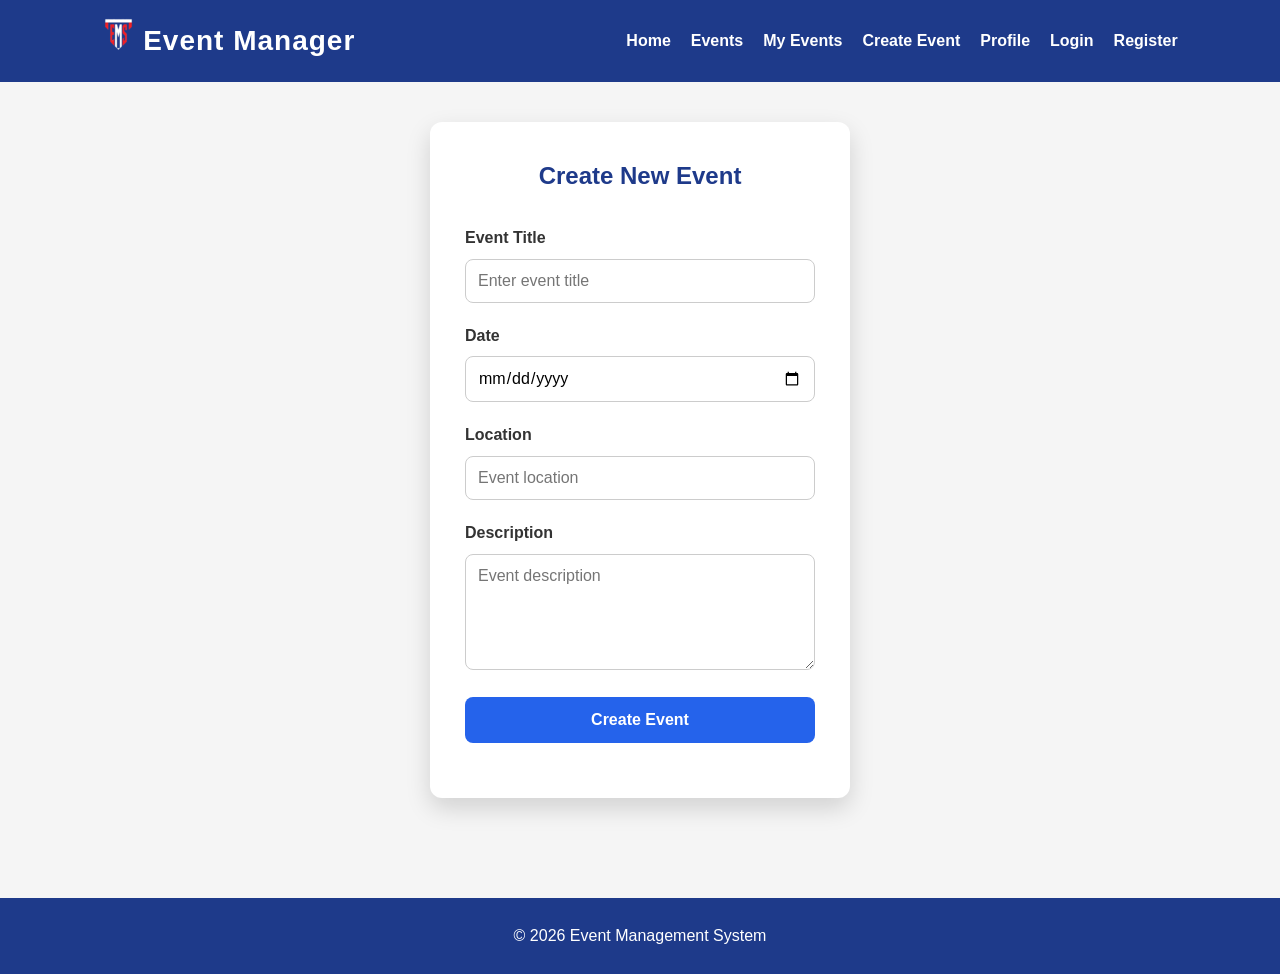
<file: frontend/create-event.html>
<!DOCTYPE html>
<html lang="en">

<head>

    <meta charset="UTF-8">

    <meta name="viewport" content="width=device-width, initial-scale=1.0">

    <title>Create Event</title>

    <link rel="stylesheet" href="style.css">

</head>

<body>

<header>

    <div class="logo">

        <h2>
		<img src="images/logo.png" alt="Event Manager Logo" class="logo-icon">
		Event Manager
		</h2>

    </div>

    <nav>

        <ul>

            <li><a href="index.html">Home</a></li>
            <li><a href="events.html">Events</a></li>
            <li><a href="my_events.html">My Events</a></li>
            <li><a href="create-event.html">Create Event</a></li>
            <li><a href="profile.html">Profile</a></li>
            <li><a href="login.html">Login</a></li>
            <li><a href="register.html">Register</a></li>

        </ul>

    </nav>

</header>

<section class="login-container">

    <div class="login-box">

        <h2>Create New Event</h2>

        <form id="eventForm">

            <div class="form-group">

                <label>Event Title</label>

                <input
                    type="text"
                    id="title"
                    placeholder="Enter event title"
                    required>

            </div>

            <div class="form-group">

                <label>Date</label>

                <input
                    type="date"
                    id="date"
                    required>

            </div>

            <div class="form-group">

                <label>Location</label>

                <input
                    type="text"
                    id="location"
                    placeholder="Event location"
                    required>

            </div>

            <div class="form-group">

                <label>Description</label>

                <textarea
                    id="description"
                    rows="5"
                    placeholder="Event description"
                    required></textarea>

            </div>

            <button type="submit">

                Create Event

            </button>

        </form>

        <p id="eventMessage"></p>

    </div>

</section>

<footer>

    <p>

        © 2026 Event Management System

    </p>

</footer>

<script src="create-event.js"></script>

</body>

</html>
</file>
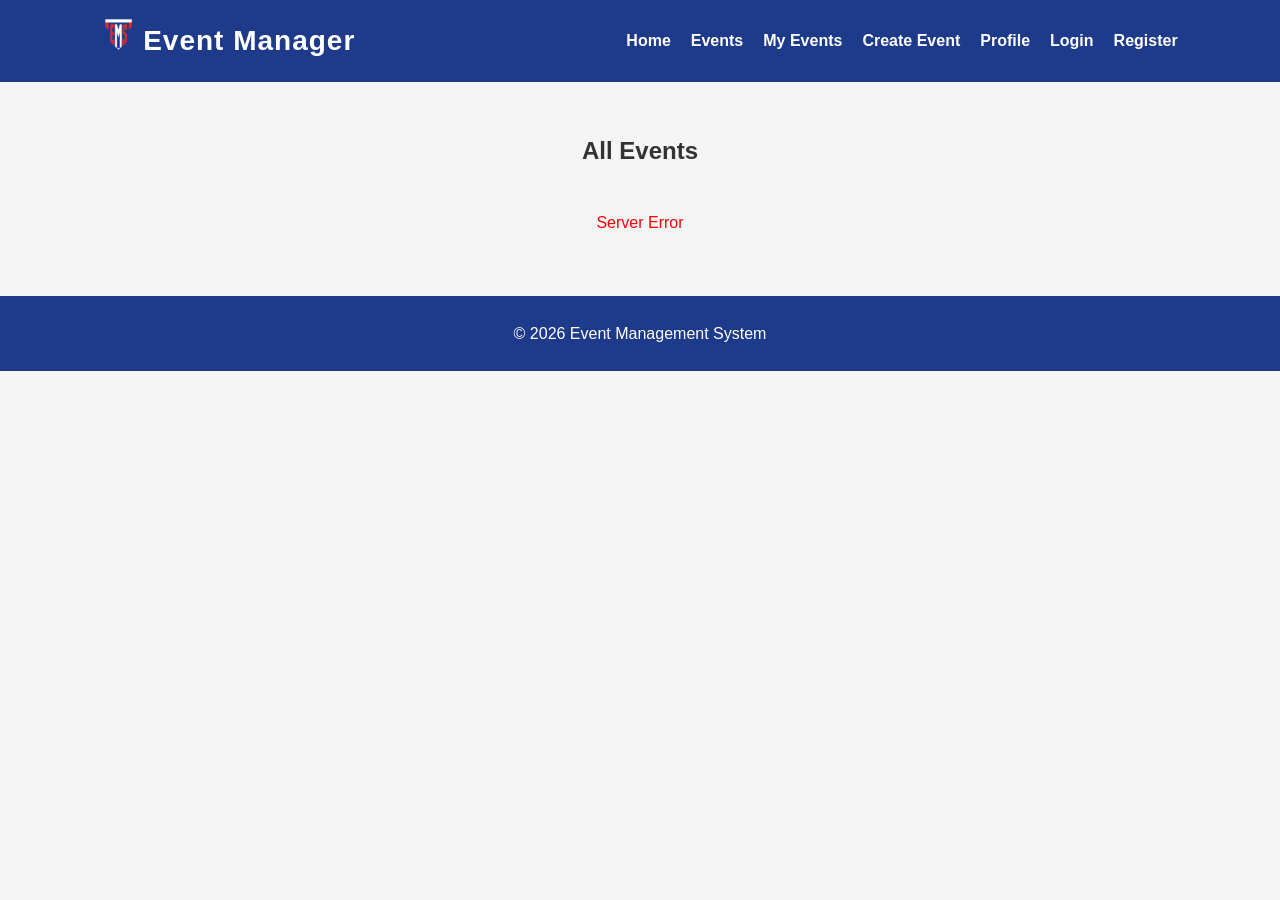
<file: frontend/events.html>
<!DOCTYPE html>
<html lang="en">

<head>

    <meta charset="UTF-8">

    <meta name="viewport" content="width=device-width, initial-scale=1.0">

    <title>All Events</title>

    <link rel="stylesheet" href="style.css">

</head>

<body>

<header>

    <div class="logo">

        <h2>
		<img src="images/logo.png" alt="Event Manager Logo" class="logo-icon">
		Event Manager
		</h2>

    </div>

    <nav>

        <ul>

            <li><a href="index.html">Home</a></li>

            <li><a href="events.html">Events</a></li>

            <li><a href="my_events.html">My Events</a></li>

            <li><a href="create-event.html">Create Event</a></li>

            <li><a href="profile.html">Profile</a></li>

            <li><a href="login.html">Login</a></li>

            <li><a href="register.html">Register</a></li>

        </ul>

    </nav>

</header>

<section class="events-section">

    <h1 style="text-align:center;margin-bottom:40px;">All Events</h1>

    <div id="eventsContainer"></div>

</section>

<footer>

    <p>© 2026 Event Management System</p>

</footer>

<script src="events.js"></script>

</body>

</html>
</file>
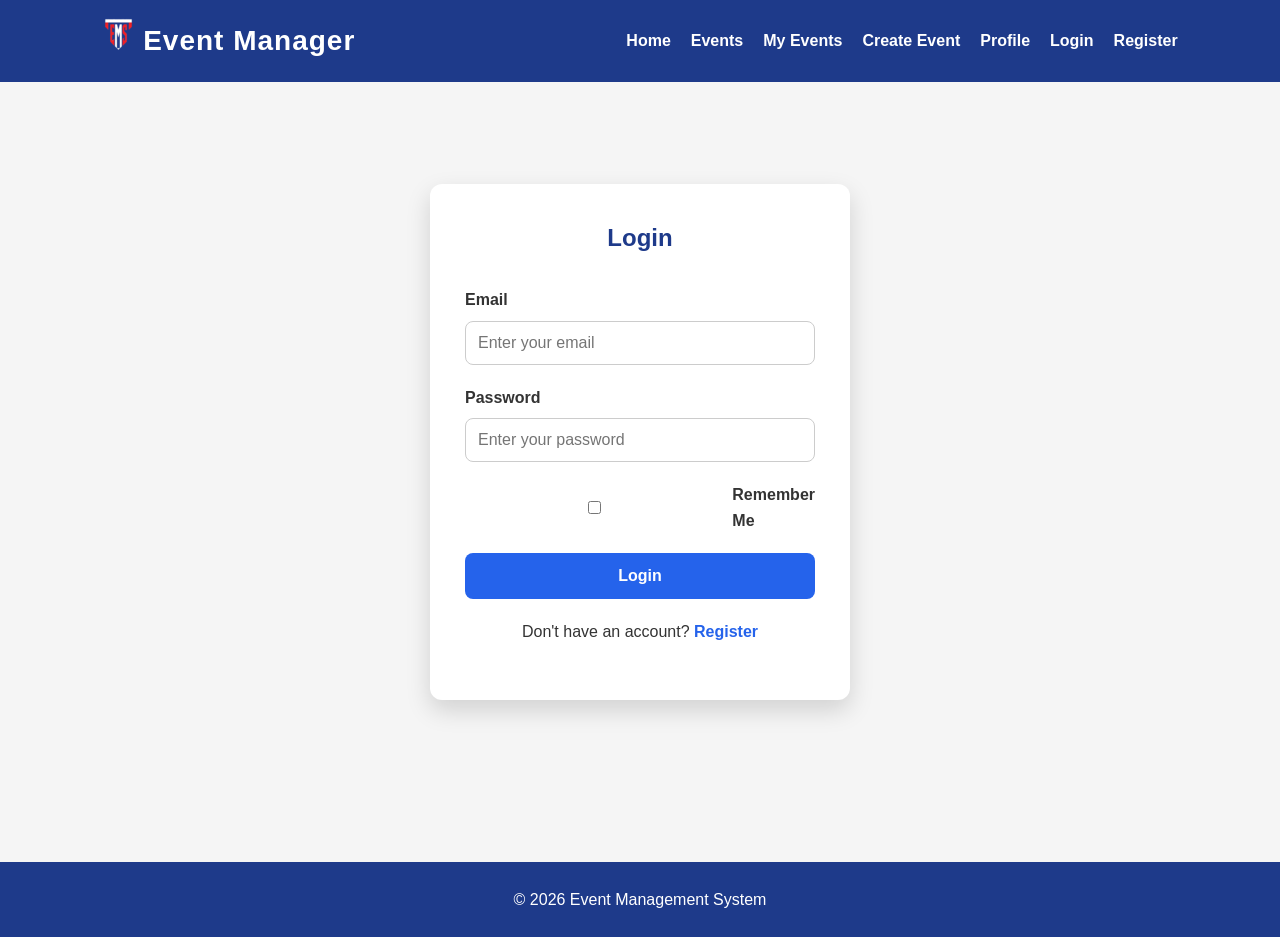
<file: frontend/login.html>
<!DOCTYPE html>
<html lang="en">

<head>

    <meta charset="UTF-8">

    <meta name="viewport" content="width=device-width, initial-scale=1.0">

    <title>Login</title>

    <link rel="stylesheet" href="style.css">

</head>

<body>

<header>

    <div class="logo">

        <h2>
		<img src="images/logo.png" alt="Event Manager Logo" class="logo-icon">
		Event Manager
		</h2>

    </div>

    <nav>

        <ul>

            <li><a href="index.html">Home</a></li>

            <li><a href="events.html">Events</a></li>

            <li><a href="my_events.html">My Events</a></li>

            <li><a href="create-event.html">Create Event</a></li>

            <li><a href="profile.html">Profile</a></li>

            <li><a href="login.html">Login</a></li>

            <li><a href="register.html">Register</a></li>

        </ul>

    </nav>

</header>



<section class="login-container">

    <div class="login-box">

        <h2>Login</h2>

        <form id="loginForm">

            <div class="form-group">

                <label>Email</label>

                <input
                    type="email"
                    id="email"
                    placeholder="Enter your email"
                    required
                >

            </div>

            <div class="form-group">

                <label>Password</label>

                <input
                    type="password"
                    id="password"
                    placeholder="Enter your password"
                    required
                >

            </div>

            <div class="form-group" style="display: flex; align-items: center; gap: 8px;">

                <input type="checkbox" id="rememberMe" name="remember_me">

                <label for="rememberMe" style="margin: 0; cursor: pointer;">Remember Me</label>

            </div>

            <button type="submit">Login</button>

        </form>

        <p class="register-link">Don't have an account? <a href="register.html">Register</a></p>

        <p id="loginMessage"></p>

    </div>

</section>



<footer>

    <p>© 2026 Event Management System</p>

</footer>


<script src="login.js"></script>

</body>

</html>
</file>
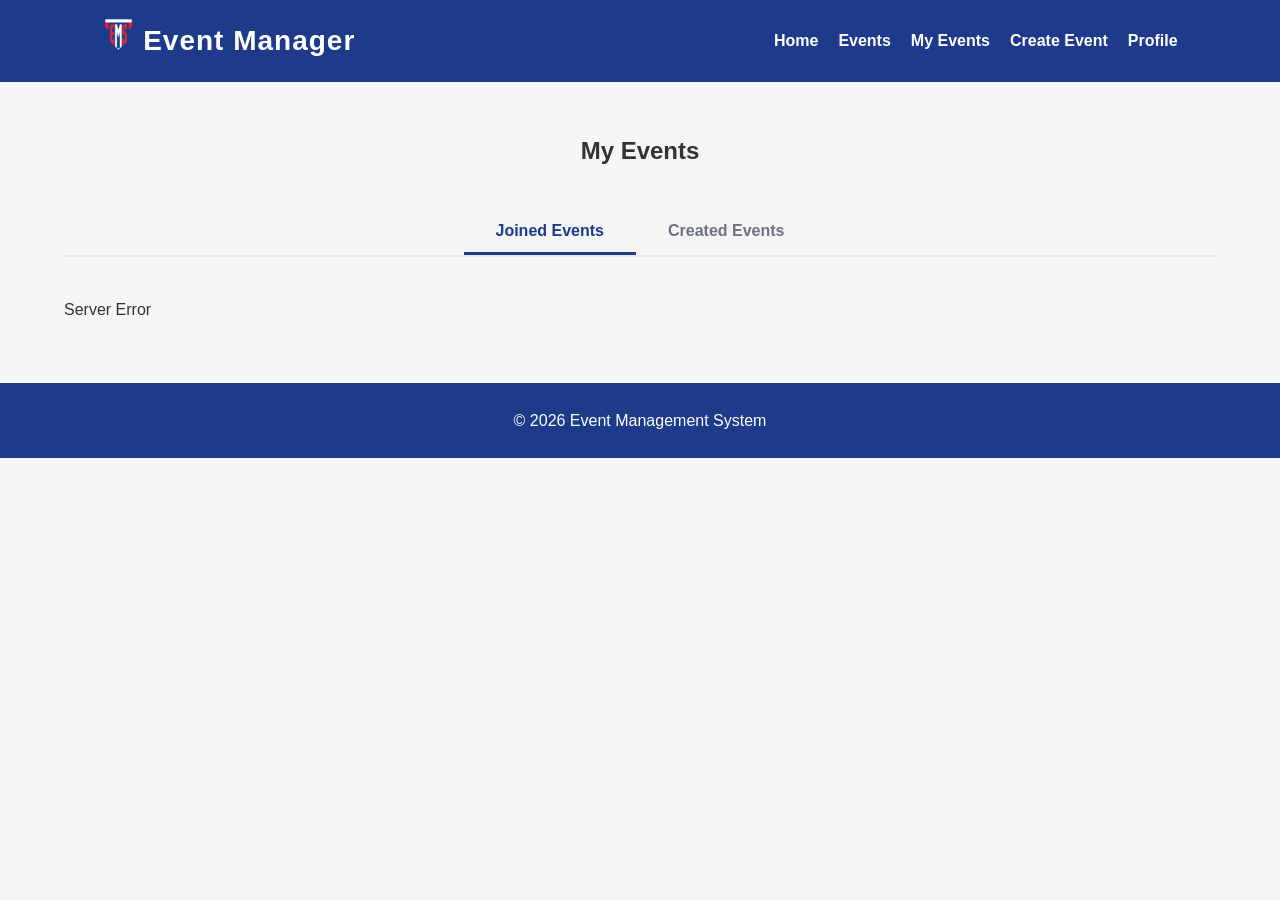
<file: frontend/my_events.html>
<!DOCTYPE html>
<html lang="en">

<head>
    <meta charset="UTF-8">
    <meta name="viewport" content="width=device-width, initial-scale=1.0">
    <title>My Events</title>
    <link rel="stylesheet" href="style.css">
</head>

<body>

<header>

    <div class="logo">
        <h2>
		<img src="images/logo.png" alt="Event Manager Logo" class="logo-icon">
		Event Manager
		</h2>
    </div>

    <nav>
        <ul>
            <li><a href="index.html">Home</a></li>
            <li><a href="events.html">Events</a></li>
            <li><a href="my_events.html">My Events</a></li>
            <li><a href="create-event.html">Create Event</a></li>
            <li><a href="profile.html">Profile</a></li>
        </ul>
    </nav>

</header>

<section class="events-section">

    <h1 style="text-align:center;margin-bottom:40px;">My Events</h1>

    <!-- Tab Navigation -->
    <div class="tab-container">
        <button class="tab-btn active" data-type="joined" onclick="switchTab('joined')">Joined Events</button>
        <button class="tab-btn" data-type="created" onclick="switchTab('created')">Created Events</button>
    </div>

    <div id="myEventsContainer"></div>

</section>

<footer>
    <p>© 2026 Event Management System</p>
</footer>

<script src="my_events.js"></script>

</body>

</html>
</file>
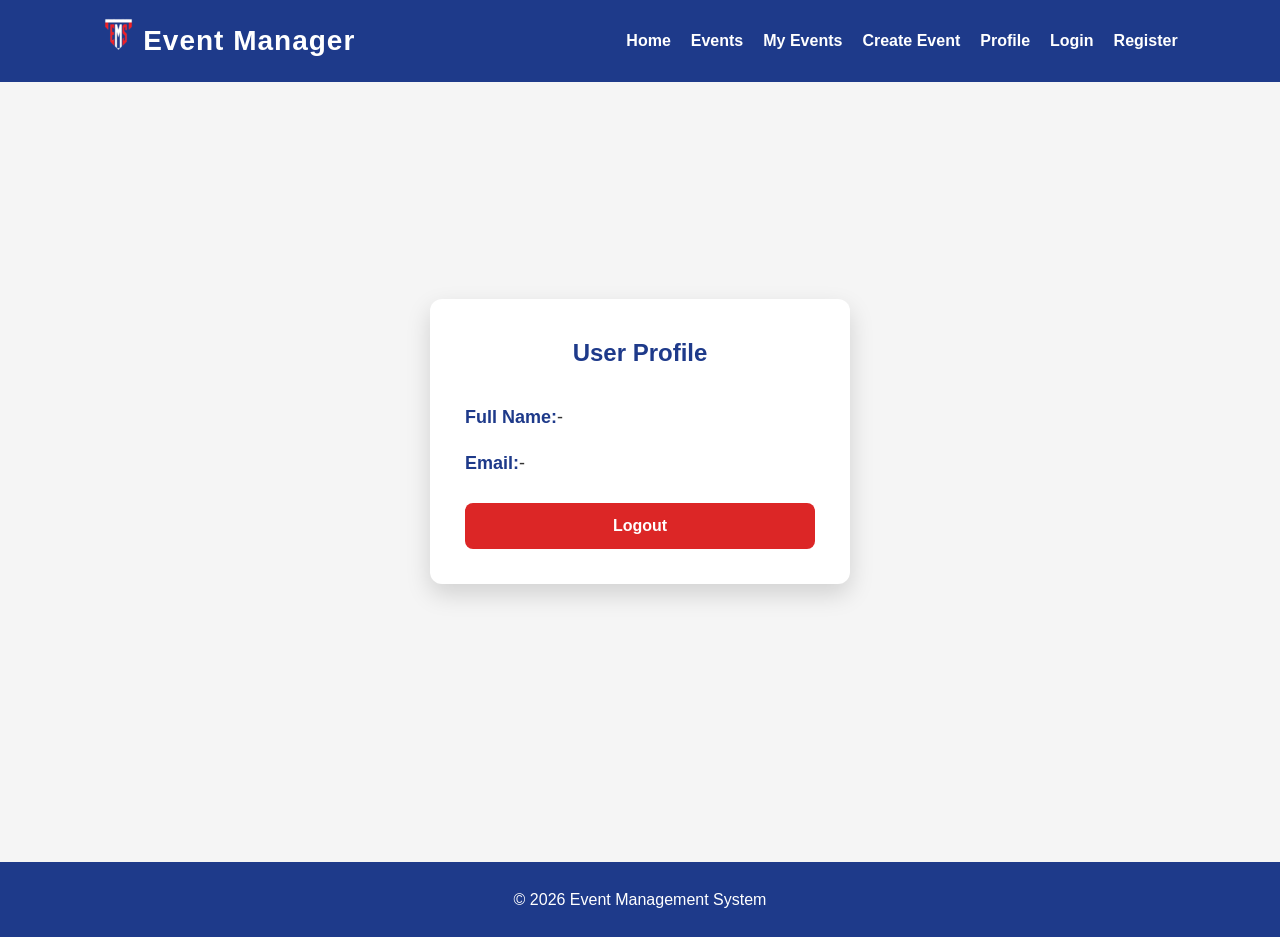
<file: frontend/profile.html>
<!DOCTYPE html>
<html lang="en">

<head>

    <meta charset="UTF-8">

    <meta name="viewport" content="width=device-width, initial-scale=1.0">

    <title>Profile</title>

    <link rel="stylesheet" href="style.css">

</head>

<body>

<header>

    <div class="logo">
        <h2>
		<img src="images/logo.png" alt="Event Manager Logo" class="logo-icon">
		Event Manager
		</h2>
    </div>

    <nav>

        <ul>

            <li><a href="index.html">Home</a></li>
            <li><a href="events.html">Events</a></li>
            <li><a href="my_events.html">My Events</a></li>
            <li><a href="create-event.html">Create Event</a></li>
            <li><a href="profile.html">Profile</a></li>
            <li><a href="login.html">Login</a></li>
            <li><a href="register.html">Register</a></li>

        </ul>

    </nav>

</header>

<section class="login-container">

    <div class="login-box">

        <h2>User Profile</h2>

        <div class="profile-info">

            <p><strong>Full Name:</strong><span id="profileName">-</span></p>

            <p><strong>Email:</strong><span id="profileEmail">-</span></p>

        </div>

        <button id="logoutBtn">Logout</button>

    </div>

</section>

<footer>

    <p>© 2026 Event Management System</p>

</footer>

<script src="profile.js"></script>

</body>

</html>
</file>
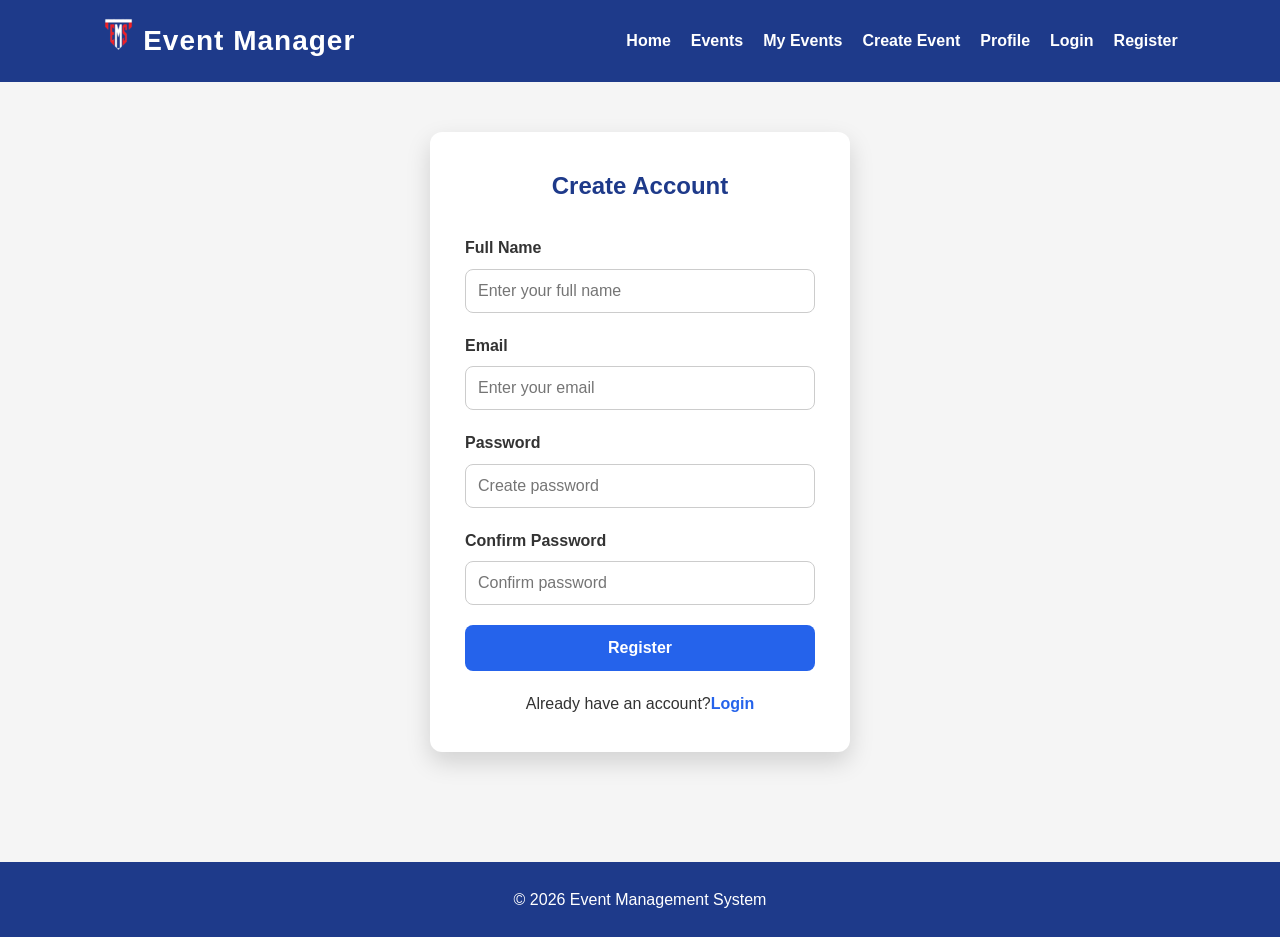
<file: frontend/register.html>
<!DOCTYPE html>
<html lang="en">

<head>

    <meta charset="UTF-8">

    <meta name="viewport" content="width=device-width, initial-scale=1.0">

    <title>Register</title>

    <link rel="stylesheet" href="style.css">

</head>

<body>

<header>

    <div class="logo">
        <h2>
		<img src="images/logo.png" alt="Event Manager Logo" class="logo-icon">
		Event Manager
		</h2>
    </div>

    <nav>

        <ul>

            <li><a href="index.html">Home</a></li>
            <li><a href="events.html">Events</a></li>
            <li><a href="my_events.html">My Events</a></li>
            <li><a href="create-event.html">Create Event</a></li>
            <li><a href="profile.html">Profile</a></li>
            <li><a href="login.html">Login</a></li>
            <li><a href="register.html">Register</a></li>

        </ul>

    </nav>

</header>

<section class="login-container">

    <div class="login-box">

        <h2>Create Account</h2>

        <form id="registerForm">

            <div class="form-group">

                <label>Full Name</label>

                <input
                    type="text"
                    id="fullName"
                    placeholder="Enter your full name"
                    required>

            </div>

            <div class="form-group">

                <label>Email</label>

                <input
                    type="email"
                    id="email"
                    placeholder="Enter your email"
                    required>

            </div>

            <div class="form-group">

                <label>Password</label>

                <input
                    type="password"
                    id="password"
                    placeholder="Create password"
                    required>

            </div>

            <div class="form-group">

                <label>Confirm Password</label>

                <input
                    type="password"
                    id="confirmPassword"
                    placeholder="Confirm password"
                    required>

            </div>

            <button type="submit">Register</button>

        </form>

        <p class="register-link">Already have an account?<a href="login.html">Login</a></p>

        <p id="registerMessage"></p>

    </div>

</section>

<footer>

    <p>© 2026 Event Management System</p>

</footer>

<script src="register.js"></script>

</body>

</html>
</file>
<file: frontend/style.css>
*{
    margin:0;
    padding:0;
    box-sizing:border-box;
    font-family:Arial, Helvetica, sans-serif;
}

body{
    background:#f5f5f5;
    color:#333;
    line-height:1.6;
}

header{
    display:flex;
    justify-content:space-between;
    align-items:center;

    background:#1e3a8a;
    color:white;

    padding:18px 8%;
}

.logo h2{
    font-size:28px;
    letter-spacing:1px;
}

nav ul{
    display:flex;
    list-style:none;
    gap:20px;
}

nav ul li a{
    text-decoration:none;
    color:white;
    font-weight:bold;
    transition:.3s;
}

nav ul li a:hover{
    color:#ffd700;
}

.hero{

    text-align:center;

    padding:90px 20px;

    background:linear-gradient(
        rgba(30,58,138,.8),
        rgba(37,99,235,.8)
    ),
    url("../images/banner.jpg");

    background-size:cover;
    background-position:center;

    color:white;
}

.hero h1{
    font-size:48px;
    margin-bottom:20px;
}

.hero p{
    font-size:20px;
    margin-bottom:30px;
}

.btn{

    display:inline-block;

    background:#ffd700;
    color:#000;

    padding:14px 28px;

    border-radius:8px;

    text-decoration:none;

    font-weight:bold;

    transition:.3s;
}

.btn:hover{
    background:#ffc107;
    transform:translateY(-3px);
}

.events-section{

    width:90%;

    margin:50px auto;
}

.events-section h2{

    text-align:center;

    margin-bottom:40px;

    color:#1e3a8a;
}

#eventsContainer{

    display:grid;

    grid-template-columns:repeat(auto-fit,minmax(300px,1fr));

    gap:30px;
}

.event-card{

    background:white;

    border-radius:10px;

    overflow:hidden;

    box-shadow:0 5px 15px rgba(0,0,0,.15);

    transition:.3s;
}

.event-card:hover{

    transform:translateY(-6px);

    box-shadow:0 10px 20px rgba(0,0,0,.25);
}

.event-card img{

    width:100%;

    height:220px;

    object-fit:cover;
}

.event-content{

    padding:20px;
}

.event-content h3{

    margin-bottom:10px;

    color:#1e3a8a;
}

.event-content p{

    margin-bottom:10px;

    color:#555;
}

.event-content button{

    background:#1e3a8a;

    color:white;

    border:none;

    padding:12px 20px;

    border-radius:5px;

    cursor:pointer;

    transition:.3s;
}

.event-content button:hover{

    background:#163172;
}

footer{

    margin-top:60px;

    background:#1e3a8a;

    color:white;

    text-align:center;

    padding:25px;
}

@media(max-width:900px){

    header{

        flex-direction:column;

        gap:20px;
    }

    nav ul{

        flex-direction:column;

        text-align:center;
    }

    .hero h1{

        font-size:34px;
    }

    .hero p{

        font-size:18px;
    }

}

@media(max-width:600px){

    .hero{

        padding:60px 20px;
    }

    .hero h1{

        font-size:28px;
    }

}

.login-container{

    min-height:80vh;

    display:flex;

    justify-content:center;

    align-items:center;

    padding:40px;

}

.login-box{

    width:100%;
    max-width:420px;

    background:#ffffff;

    padding:35px;

    border-radius:12px;

    box-shadow:0 10px 25px rgba(0,0,0,.15);

}

.login-box h2{

    text-align:center;

    color:#1e3a8a;

    margin-bottom:30px;

}

.form-group{

    margin-bottom:20px;

}

.form-group label{

    display:block;

    margin-bottom:8px;

    font-weight:bold;

    color:#333;

}

.form-group input{

    width:100%;

    padding:12px;

    border:1px solid #ccc;

    border-radius:8px;

    font-size:16px;

    outline:none;

    transition:.3s;

}

.form-group input:focus{

    border-color:#2563eb;

    box-shadow:0 0 5px rgba(37,99,235,.3);

}

.login-box button{

    width:100%;

    padding:14px;

    border:none;

    border-radius:8px;

    background:#2563eb;

    color:#fff;

    font-size:16px;

    font-weight:bold;

    cursor:pointer;

    transition:.3s;

}

.login-box button:hover{

    background:#1e40af;

}

.register-link{

    margin-top:20px;

    text-align:center;

}

.register-link a{

    color:#2563eb;

    text-decoration:none;

    font-weight:bold;

}

.register-link a:hover{

    text-decoration:underline;

}

#loginMessage{

    margin-top:20px;

    text-align:center;

    font-weight:bold;

    color:#dc2626;

}

.form-group textarea{

    width:100%;

    padding:12px;

    border:1px solid #ccc;

    border-radius:8px;

    resize:vertical;

    font-size:16px;

    outline:none;

    transition:.3s;

}

.form-group textarea:focus{

    border-color:#2563eb;

    box-shadow:0 0 5px rgba(37,99,235,.3);

}

#eventMessage{

    margin-top:20px;

    text-align:center;

    font-weight:bold;

}

.profile-info{

    margin:25px 0;

}

.profile-info p{

    margin-bottom:18px;

    font-size:18px;

}

.profile-info strong{

    color:#1e3a8a;

}

#logoutBtn{

    width:100%;

    padding:14px;

    background:#dc2626;

    color:white;

    border:none;

    border-radius:8px;

    cursor:pointer;

    font-size:16px;

    font-weight:bold;

    transition:.3s;

}

#logoutBtn:hover{
    background:#b91c1c;
}


/* Call to Action */
.cta-section {
    padding: 40px 20px;
    text-align: center;
    background: #ffffff;
    color: #000000;
}

.cta-section .btn {
    background: #ffd700;
    color: #000000;
    padding: 10px 28px;
    border-radius: 8px;
    text-decoration: none;
    font-weight: bold;
    display: inline-block;
    margin-top: 10px;
    transition: 0.3s;
}

.cta-section .btn:hover {
    background: #ffc107;
    transform: translateY(-3px);
}

/* Tab Navigation */
.tab-container {
    display: flex;
    justify-content: center;
    gap: 0;
    margin-bottom: 40px;
    border-bottom: 2px solid #e5e7eb;
}

.tab-btn {
    padding: 12px 32px;
    background: transparent;
    border: none;
    font-size: 16px;
    font-weight: 600;
    color: #6b7280;
    cursor: pointer;
    transition: all 0.3s ease;
    position: relative;
    border-bottom: 3px solid transparent;
}

.tab-btn:hover {
    color: #1e3a8a;
    background: #f5f5f5;
}

.tab-btn.active {
    color: #1e3a8a;
    border-bottom-color: #1e3a8a;
}

.tab-btn.active:hover {
    background: transparent;
}

/* Responsive */
@media (max-width: 600px) {
    .tab-btn {
        padding: 10px 20px;
        font-size: 14px;
        flex: 1;
    }
}

/* Status Badges */
.status-badge {
    display: inline-block;
    padding: 4px 14px;
    border-radius: 20px;
    font-size: 12px;
    font-weight: 600;
    text-transform: uppercase;
    letter-spacing: 0.5px;
}

.status-upcoming {
    background: #dbeafe;
    color: #1e3a8a;
}

.status-ongoing {
    background: #d1fae5;
    color: #065f46;
}

.status-cancelled {
    background: #fee2e2;
    color: #991b1b;
}

.status-completed {
    background: #e5e7eb;
    color: #4b5563;
}

/* Status Badges - Postponed */
.status-postponed {
    background: #fef3c7;
    color: #92400e;
}

/* Postponed date display */
.postponed-date {
    text-decoration: line-through;
    color: #999;
    margin-right: 6px;
}

.postponed-arrow {
    color: #92400e;
    font-weight: bold;
    margin: 0 6px;
}

.postponed-new-date {
    color: #92400e;
    font-weight: bold;
}

/* Status Badges - Postponed */
.status-postponed {
    background: #fef3c7;
    color: #92400e;
}

/* Postponed date display */
.postponed-date {
    text-decoration: line-through;
    color: #999;
    margin-right: 6px;
}

.postponed-arrow {
    color: #92400e;
    font-weight: bold;
    margin: 0 6px;
}

.postponed-new-date {
    color: #92400e;
    font-weight: bold;
}

/* Danger Button - Cancel Registration & Delete */
.event-content button.btn-danger {
    background: #dc2626;
}

.event-content button.btn-danger:hover {
    background: #b91c1c;
}

/* Danger Button - Cancel Registration & Delete */
.event-content button.btn-danger {
    background: #dc2626;
}

.event-content button.btn-danger:hover {
    background: #b91c1c;
}

/* Organizer Badge - You are the organizer */
.organizer-badge {
    display: inline-block;
    padding: 10px 20px;
    background: #dbeafe;
    color: #1e3a8a;
    border: 2px solid #1e3a8a;
    border-radius: 5px;
    font-weight: 600;
    font-size: 14px;
    cursor: default;
    user-select: none;
    text-align: center;
    pointer-events: none;
}

/* Features Section */
.features-section {
    padding: 80px 0;
    background: #f5f5f5;
}

.features-section .container {
    width: 85%;
    max-width: 1200px;
    margin: 0 auto;
}

.feature-item {
    display: flex;
    align-items: center;
    gap: 60px;
    margin-bottom: 80px;
    background: #ffffff;
    border-radius: 16px;
    padding: 40px;
    box-shadow: 0 5px 20px rgba(0, 0, 0, 0.08);
    transition: transform 0.3s ease, box-shadow 0.3s ease;
}

.feature-item:last-child {
    margin-bottom: 0;
}

.feature-item:hover {
    transform: translateY(-5px);
    box-shadow: 0 10px 30px rgba(0, 0, 0, 0.15);
}

.feature-image {
    flex: 1;
    min-width: 0;
}

.feature-image img {
    width: 100%;
    height: 280px;
    object-fit: cover;
    border-radius: 12px;
    display: block;
}

.feature-text {
    flex: 1;
    min-width: 0;
}

.feature-text h2 {
    font-size: 32px;
    color: #1e3a8a;
    margin-bottom: 16px;
    font-weight: 700;
}

.feature-text p {
    font-size: 18px;
    color: #555;
    line-height: 1.8;
    margin: 0;
}

/* Reverse layout (image on right) */
.feature-item.reverse {
    flex-direction: row-reverse;
}

/* Responsive */
@media (max-width: 992px) {
    .features-section .container {
        width: 92%;
    }

    .feature-item {
        padding: 30px;
        gap: 40px;
    }

    .feature-text h2 {
        font-size: 28px;
    }

    .feature-text p {
        font-size: 16px;
    }
}

@media (max-width: 768px) {
    .feature-item {
        flex-direction: column !important;
        padding: 24px;
        gap: 24px;
        margin-bottom: 40px;
    }

    .feature-item.reverse {
        flex-direction: column !important;
    }

    .feature-image {
        width: 100%;
    }

    .feature-image img {
        height: 200px;
    }

    .feature-text {
        width: 100%;
        text-align: center;
    }

    .feature-text h2 {
        font-size: 24px;
    }

    .feature-text p {
        font-size: 15px;
    }

    .features-section {
        padding: 50px 0;
    }
}

@media (max-width: 480px) {
    .feature-item {
        padding: 16px;
        gap: 16px;
    }

    .feature-image img {
        height: 160px;
    }

    .feature-text h2 {
        font-size: 20px;
    }

    .feature-text p {
        font-size: 14px;
    }
}
</file>
